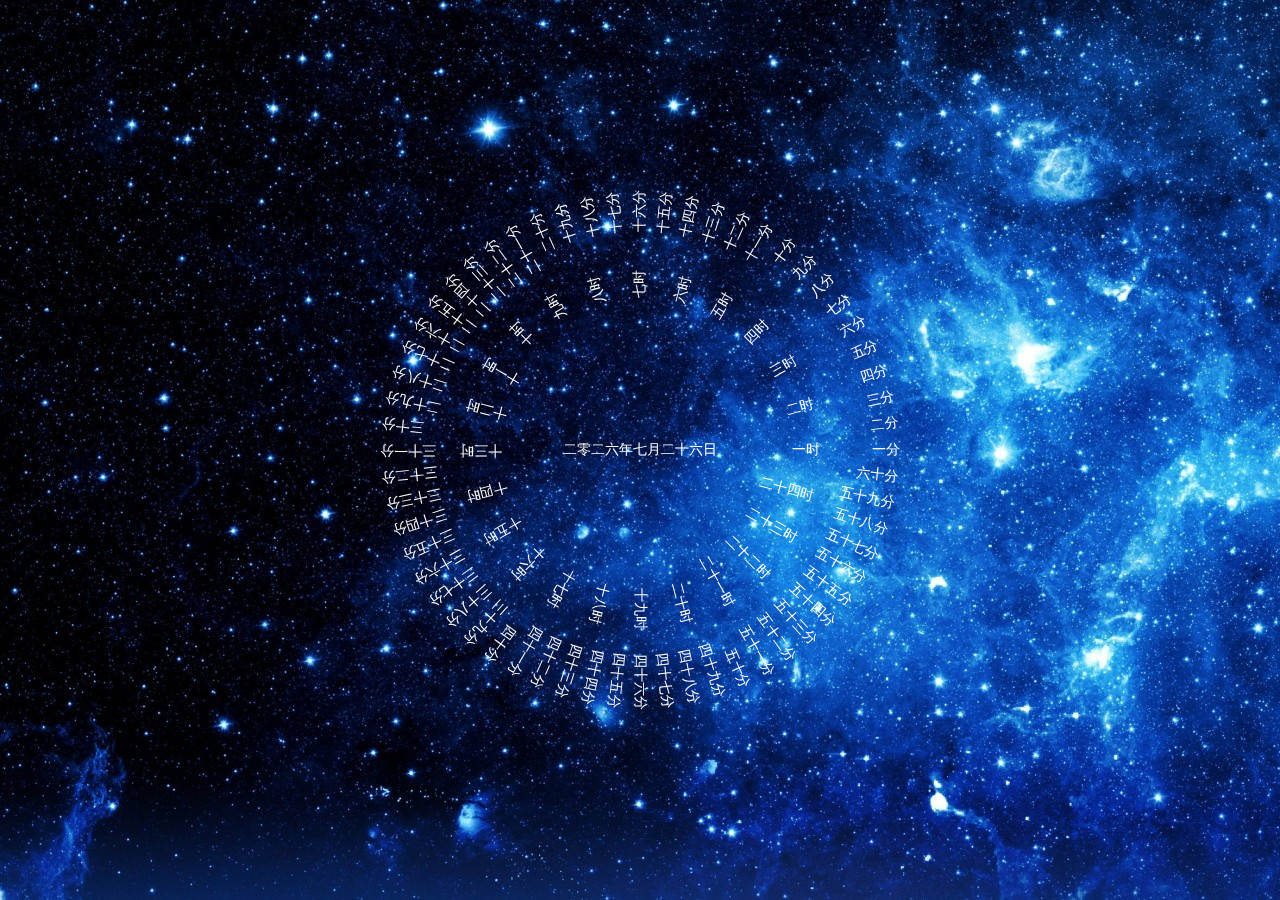
<file: Clock/index.html>
<!DOCTYPE html>
<html lang="en">
<head>
<meta charset="UTF-8">
<title>Clock</title>
<link rel="stylesheet" href="css/clock.css">
</head>
<body>
<ul class="clock" id="helang-clock">
    <hr>
</ul>
<script type="text/javascript" src="js/jquery.min.js"></script>
<script type="text/javascript" src="js/clock.js"></script>
<script type="text/javascript">
    $("#helang-clock").clock();
</script>
</body>
</html>
</file>
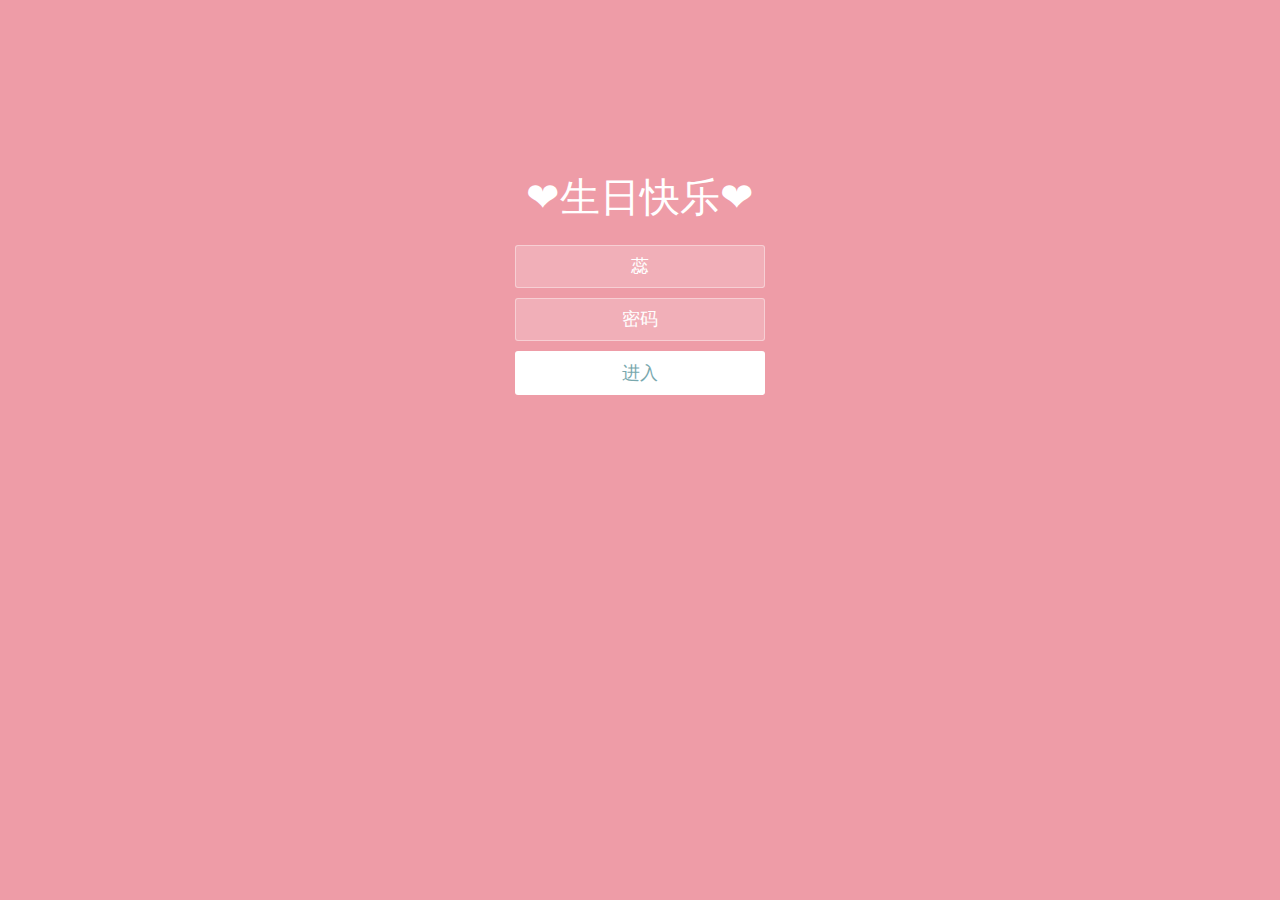
<file: shengri/index.html>
<!doctype html>
<html lang="zh">

<head>
    <meta charset="UTF-8">
    <meta http-equiv="X-UA-Compatible" content="IE=edge,chrome=1">
    <meta name="viewport" content="width=device-width, initial-scale=1.0">
    <title>Happy Birthday</title>
    <link rel="stylesheet" type="text/css" href="css/styles.css">
</head>

<style>
    .iframepage {
        -webkit-overflow-scrolling: touch;
        overflow-x: scroll;
        overflow-y: hidden;
    }

    ::-webkit-scrollbar {
        width: 0px;
    }

    /*局部滚动的dom节点*/
    .scroll-el {
        overflow: auto;
    }
</style>

<body>
    <iframe src="./html/login.html" id="iframepage" scrolling="no" onload="changeFrameHeight()" frameborder="0"
        style="width:100%" marginwidth="0" marginheight="0"></iframe>
    <script src="js/jquery-2.1.1.min.js" type="text/javascript"></script>
    <script src="js/jquery-1.8.4.min.js" type="text/javascript"></script>
</body>

</html>
</file>
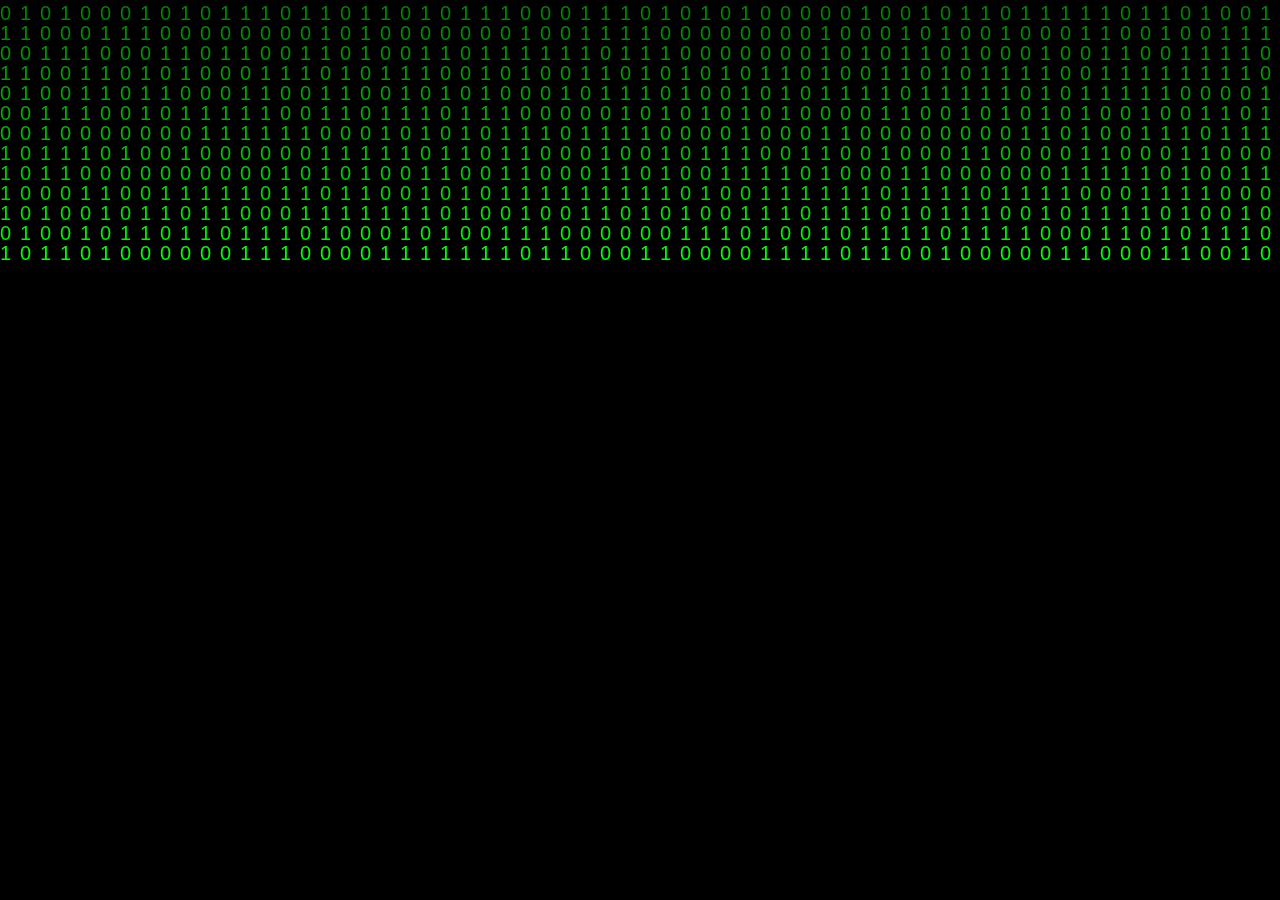
<file: rain.html>
<!DOCTYPE html>
<html>
<head>
	<meta charset="UTF-8"/>
	<title>CodeRain</title>
	<style type="text/css">
		*{margin:0;padding:0;}
		body{background:black;}
		canvas{display:block;}
	</style>
</head>
<body>
	<canvas id="c"></canvas>
	<script type="text/javascript">
		var c=document.getElementById("c");
		var ctx= c.getContext("2d");
		c.height=window.innerHeight;
		c.width=window.innerWidth;
		/*var chinese="abcdefghijklmnopqrstuvwxyz0123456789";*/c
		var chinese= "010011"
		chinese=chinese.split("");
		var font_size=20;
		var columns=c.width/font_size;
		var drops=[];
		for(var i=0;i<columns;i++)
			drops[i]=1;
		function draw(){
			ctx.fillStyle="rgba(0,0,0,0.05)";
			ctx.fillRect(0,0,c.width,c.height);
			ctx.fillStyle="#0F0";
			ctx.font=font_size+"px arial";
			for(var i=0;i<drops.length;i++){
			var text=chinese[Math.floor(Math.random()*chinese.length)];
		ctx.fillText(text,i*font_size,drops[i]*font_size);
		if(drops[i]*font_size>c.height&&Math.random()>0.975)
			drops[i]=0;
			drops[i]++;
			}
		}
		setInterval(draw,50);
	</script>
</body>
</html>
</file>
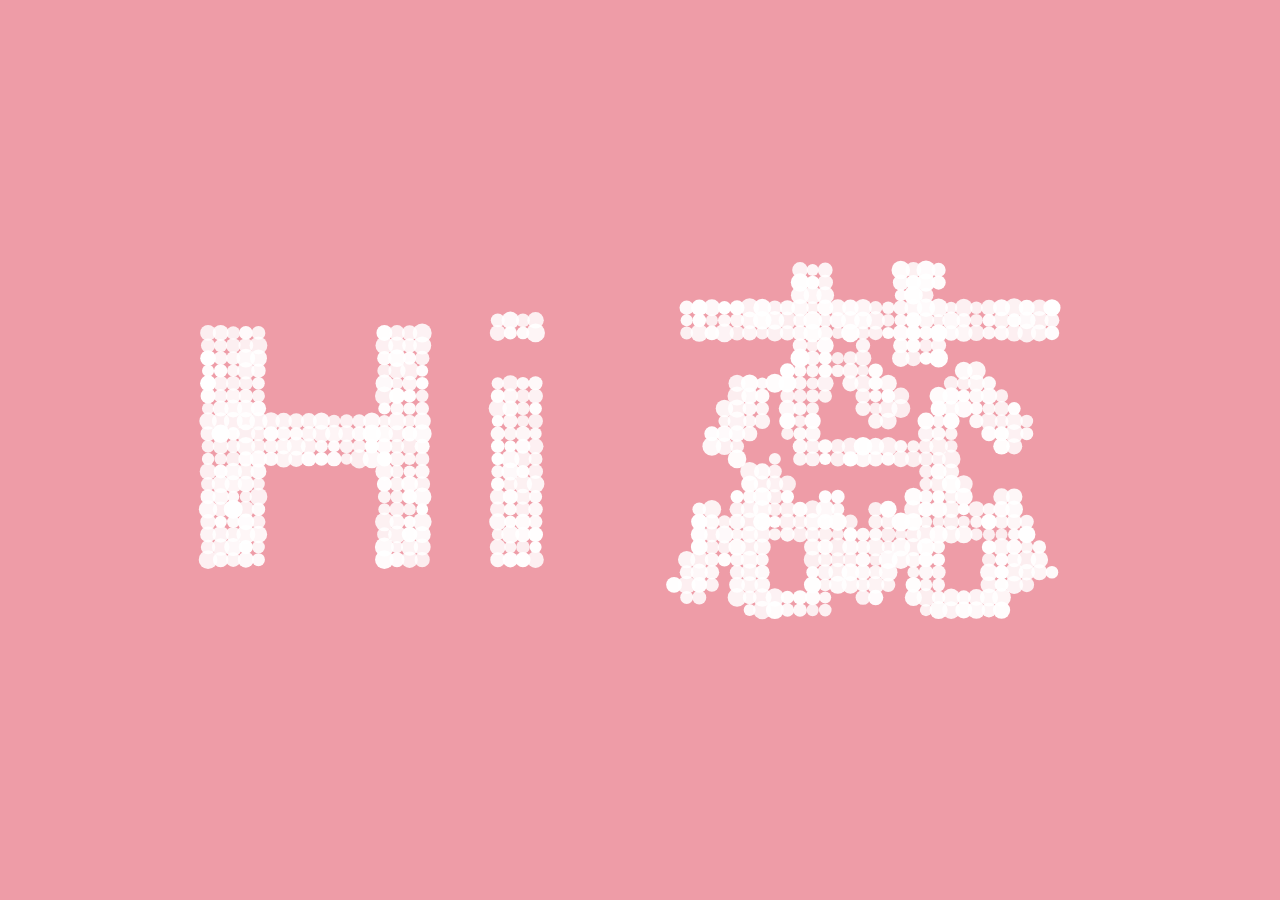
<file: shengri/html/index1.html>
<!DOCTYPE html>
<html>

<head>

  <meta charset="UTF-8">

  <title></title>

  <link rel="stylesheet" href="../css/normalizel.css">

  <link rel="stylesheet" href="../css/stylel.css" media="screen" type="text/css" />

</head>

<body>
<canvas class="canvas"></canvas>

<div class="help">?</div> 

<div class="ui">
  <input class="ui-input" type="text" />
  <span class="ui-return">↵</span>
</div>

<div class="overlay">
  <div class="tabs">
    <div class="tabs-labels"><span class="tabs-label">Commands</span><span class="tabs-label">Info</span><span class="tabs-label">Share</span></div>

    <div class="tabs-panels">
      <ul class="tabs-panel commands">
        <li class="commands-item"><span class="commands-item-title">Text</span><span class="commands-item-info" data-demo="Hello :)">Type anything</span><span class="commands-item-action">Demo</span></li>
        <li class="commands-item"><span class="commands-item-title">Countdown</span><span class="commands-item-info" data-demo="#countdown 10">#countdown<span class="commands-item-mode">number</span></span><span class="commands-item-action">Demo</span></li>
        <li class="commands-item"><span class="commands-item-title">Time</span><span class="commands-item-info" data-demo="#time">#time</span><span class="commands-item-action">Demo</span></li>
        <li class="commands-item"><span class="commands-item-title">Rectangle</span><span class="commands-item-info" data-demo="#rectangle 30x15">#rectangle<span class="commands-item-mode">width x height</span></span><span class="commands-item-action">Demo</span></li>
        <li class="commands-item"><span class="commands-item-title">Circle</span><span class="commands-item-info" data-demo="#circle 25">#circle<span class="commands-item-mode">diameter</span></span><span class="commands-item-action">Demo</span></li>

        <li class="commands-item commands-item--gap"><span class="commands-item-title">Animate</span><span class="commands-item-info" data-demo="The time is|#time|#countdown 3|#icon thumbs-up"><span class="commands-item-mode">command1</span>&nbsp;|<span class="commands-item-mode">command2</span></span><span class="commands-item-action">Demo</span></li>
      </ul>
    </div>
  </div>
</div>

  <script src="../js/indexl.js"></script>

</body>

</html>
</file>
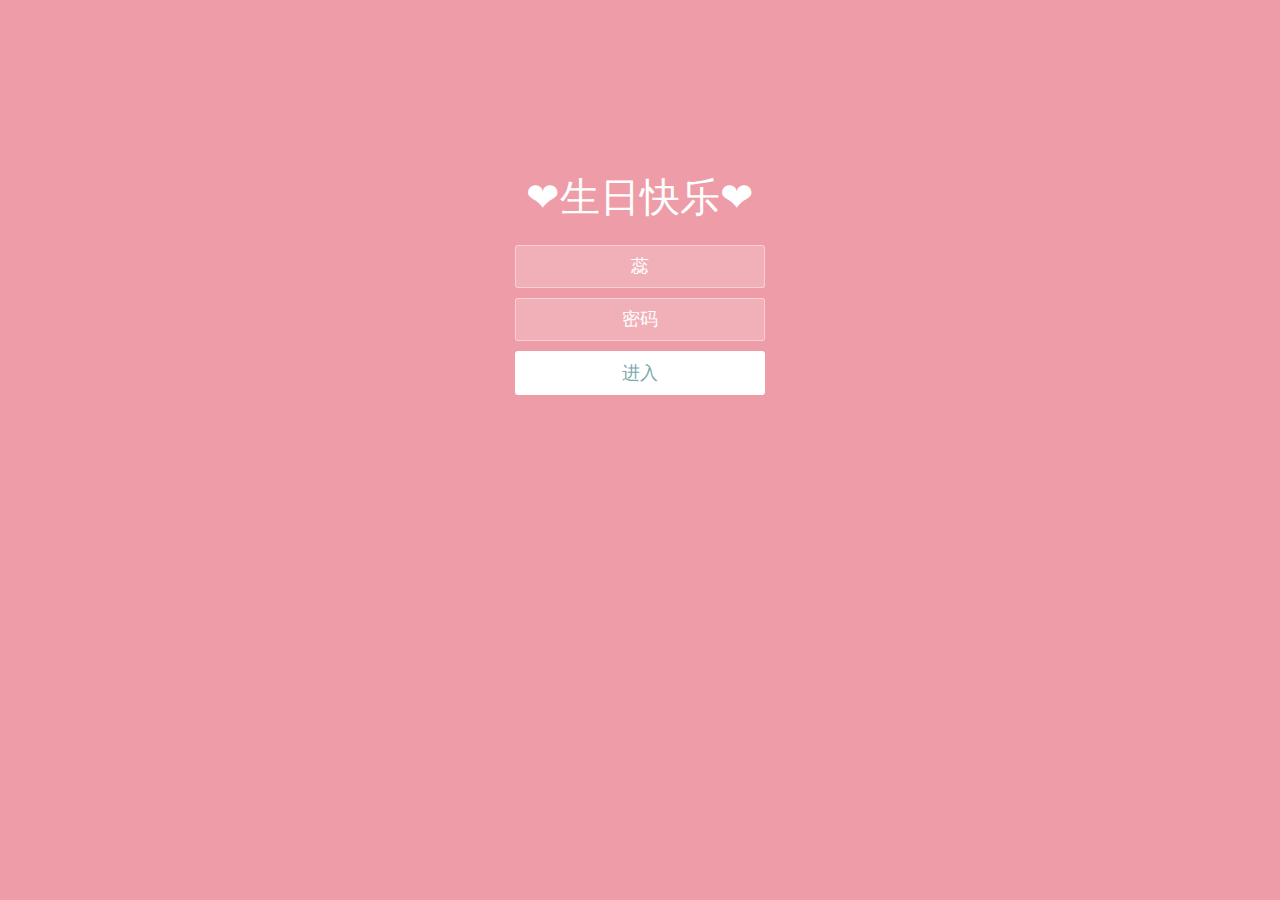
<file: shengri/html/login.html>
<!doctype html>
<html lang="zh">

<head>
	<meta charset="UTF-8">
	<meta http-equiv="X-UA-Compatible" content="IE=edge,chrome=1">
	<meta name="viewport" content="width=device-width, initial-scale=1.0">
	<title>Happy Birthday</title>
	<link rel="stylesheet" type="text/css" href="../css/styles.css">
</head>

<body>
	<div class="htmleaf-container">
		<div class="wrapper">
			<div class="container">
				<h1>❤生日快乐❤</h1>
				<form class="form">
					<input id="userName" name="userName" type="text" placeholder="xx" value="蕊">
					<input id="pwd" name="pwd" type="password" placeholder="密码">
					<button type="submit" id="login-button">进入</button>
				</form>
			</div>
			<ul class="bg-bubbles">
				<li></li>
				<li></li>
				<li></li>
				<li></li>
				<li></li>
				<li></li>
				<li></li>
				<li></li>
				<li></li>
				<li></li>
			</ul>
		</div>
	</div>

	<script src="../js/jquery-2.1.1.min.js" type="text/javascript"></script>
	<script src="../js/jquery-1.8.4.min.js" type="text/javascript"></script>

</body>

</html>
</file>
<file: Clock/css/clock.css>
body{
    font-size: 14px;
    color: #ffffff;
    font-family: 'Microsoft YaHei', 'Times New Roman', Times, serif;
    background: url(../image/bg1.jpg) no-repeat;
    background-size: 100% 100% ;
	background-attachment: fixed;
    padding: 0;
    margin: 0;
    background-size: cover;
    -webkit-background-size: cover;
    -moz-background-size: cover; 
}
.clock{
    list-style: none;
    margin: auto;
    padding: 0;
    width: 700px;
    height: 700px;
    position: fixed;
    top: 0;
    right: 0;
    bottom: 0;
    left: 0;
    line-height: 20px;

    user-select: none;

}

.clock .date{
    position: absolute;
    z-index: 1;
    width: 100%;
    height: 20px;
    text-align: center;
    top: 340px;
    left: 0;
}
.clock .hour{
    position: absolute;
    z-index: 3;
    width: 360px;
    height: 20px;
    top: 340px;
    left: 170px;
    transition: transform 0.3s ease-in-out 0s;
    transform:rotate(0deg);
}
.clock .hour>div{
    position: absolute;
    width: 100%;
    right: 0;
    top: 0;
    transition: transform 1s ease-in-out 0s;
    transform:rotate(0deg);
}
.clock .hour>div>div{
    float: right;
    width: 60px;
    text-align: right;
}
.clock .minute{
    position: absolute;
    z-index: 4;
    width: 520px;
    height: 20px;
    top: 340px;
    left: 90px;
}
.clock .sec{
    position: absolute;
    z-index: 5;
    width: 680px;
    height: 20px;
    top: 340px;
    left: 10px;
}
.clock>hr{
    height: 0;
    width: 0%;
    position: absolute;
    z-index: 1;
    border: #ffffff solid 0;
    border-bottom-width: 1px;
    margin: 10px 0 0 0;
    left: 50%;
    top: 50%;
    transition: width 0.3s ease-in-out 0s;
    overflow: visible;
}
.clock>hr.active:before{
    content: '';
    display: block;
    width: 5px;
    height: 5px;
    border-radius: 50%;
    background-color: #ffffff;
    top: -2px;
    left: 0;
    position: absolute;
}
</file>
<file: shengri/css/styles.css>
* {
  box-sizing: border-box;
  margin: 0;
  padding: 0;
  font-weight: 300;
}
body {
  font-family:"Microsoft YaHei";
  color: white;
  font-weight: 300;
}
body ::-webkit-input-placeholder {
  /* WebKit browsers */
  font-family:"Microsoft YaHei";
  color: white;
  font-weight: 300;
}
body :-moz-placeholder {
  /* Mozilla Firefox 4 to 18 */
  font-family:"Microsoft YaHei";
  color: white;
  opacity: 1;
  font-weight: 300;
}
body ::-moz-placeholder {
  /* Mozilla Firefox 19+ */
  font-family:"Microsoft YaHei";
  color: white;
  opacity: 1;
  font-weight: 300;
}
body :-ms-input-placeholder {
  /* Internet Explorer 10+ */
  font-family:"Microsoft YaHei";
  color: white;
  font-weight: 300;
}
.wrapper {
  background: #ee9ca7;
  background: -webkit-linear-gradient(top left, #ee9ca7 0%, #ee9ca7 100%);
  background: linear-gradient(to bottom right, #ee9ca7 0%, #ee9ca7 100%);
  background-color:rgba(255,255,255,0.9);
  position: absolute;
  top:0;
  left: 0;
  width: 100%;
  height: 100%;
  overflow: hidden;

}

.wrapper.form-success .container h1 {
  -webkit-transform: translateY(85px);
      -ms-transform: translateY(85px);
          transform: translateY(85px);
}
.container {
  max-width: 600px;
  margin: 0 auto;
  margin-top: 7%;
  padding: 80px 0;
  height: 400px;
  text-align: center;
}
.container h1 {
  font-size: 40px;
  -webkit-transition-duration: 1s;
          transition-duration: 1s;
  -webkit-transition-timing-function: ease-in-put;
          transition-timing-function: ease-in-put;
  font-weight: 200;
}
form {
  padding: 20px 0;
  position: relative;
  z-index: 2;
}
form input {
  -webkit-appearance: none;
     -moz-appearance: none;
          appearance: none;
  outline: 0;
  border: 1px solid rgba(255, 255, 255, 0.4);
  background-color: rgba(255, 255, 255, 0.2);
  width: 250px;
  border-radius: 3px;
  padding: 10px 15px;
  margin: 0 auto 10px auto;
  display: block;
  text-align: center;
  font-family: "Microsoft YaHei";
  font-size: 18px;
  color: white;
  -webkit-transition-duration: 0.25s;
          transition-duration: 0.25s;
  font-weight: 300;
}
form input:hover {
  background-color: rgba(255, 255, 255, 0.4);
}
form input:focus {
  background-color: white;
  width: 300px;
  color: #79A8AE;
}
form button {
  -webkit-appearance: none;
     -moz-appearance: none;
          appearance: none;
  outline: 0;
  background-color: white;
  font-family: "Microsoft YaHei";
  border: 0;
  padding: 10px 15px;
  color: #79A8AE;
  border-radius: 3px;
  width: 250px;
  cursor: pointer;
  font-size: 18px;
  -webkit-transition-duration: 0.25s;
          transition-duration: 0.25s;
}
form button:hover {
  background-color: #f5f7f9;
}
.bg-bubbles {
  position: absolute;
  top: 0;
  left: 0;
  width: 100%;
  height: 100%;
  z-index: 1;
}
.bg-bubbles li {
  position: absolute;
  list-style: none;
  display: block;
  width: 40px;
  height: 40px;
  background-color: rgba(255, 255, 255, 0.15);
  bottom: -160px;
  -webkit-animation: square 30s infinite;
  animation: square 30s infinite;
  -webkit-transition-timing-function: linear;
  transition-timing-function: linear;
}
.bg-bubbles li:nth-child(1) {
  left: 10%;
}
.bg-bubbles li:nth-child(2) {
  left: 20%;
  width: 80px;
  height: 80px;
  -webkit-animation-delay: 2s;
          animation-delay: 2s;
  -webkit-animation-duration: 17s;
          animation-duration: 17s;
}
.bg-bubbles li:nth-child(3) {
  left: 25%;
  -webkit-animation-delay: 4s;
          animation-delay: 4s;
}
.bg-bubbles li:nth-child(4) {
  left: 40%;
  width: 60px;
  height: 60px;
  -webkit-animation-duration: 22s;
          animation-duration: 22s;
  background-color: rgba(255, 255, 255, 0.25);
}
.bg-bubbles li:nth-child(5) {
  left: 70%;
}
.bg-bubbles li:nth-child(6) {
  left: 80%;
  width: 120px;
  height: 120px;
  -webkit-animation-delay: 3s;
          animation-delay: 3s;
  background-color: rgba(255, 255, 255, 0.2);
}
.bg-bubbles li:nth-child(7) {
  left: 32%;
  width: 160px;
  height: 160px;
  -webkit-animation-delay: 7s;
          animation-delay: 7s;
}
.bg-bubbles li:nth-child(8) {
  left: 55%;
  width: 20px;
  height: 20px;
  -webkit-animation-delay: 15s;
          animation-delay: 15s;
  -webkit-animation-duration: 40s;
          animation-duration: 40s;
}
.bg-bubbles li:nth-child(9) {
  left: 25%;
  width: 10px;
  height: 10px;
  -webkit-animation-delay: 2s;
          animation-delay: 2s;
  -webkit-animation-duration: 40s;
          animation-duration: 40s;
  background-color: rgba(255, 255, 255, 0.3);
}
.bg-bubbles li:nth-child(10) {
  left: 90%;
  width: 160px;
  height: 160px;
  -webkit-animation-delay: 11s;
          animation-delay: 11s;
}
@-webkit-keyframes square {
  0% {
    -webkit-transform: translateY(0);
            transform: translateY(0);
  }
  100% {
    -webkit-transform: translateY(-900px) rotate(600deg);
            transform: translateY(-900px) rotate(600deg);
  }
}
@keyframes square {
  0% {
    -webkit-transform: translateY(0);
            transform: translateY(0);
  }
  100% {
    -webkit-transform: translateY(-900px) rotate(600deg);
            transform: translateY(-900px) rotate(600deg);
  }
}
</file>
<file: shengri/css/stylel.css>
body {
  font-family: "Avenir", "Helvetica Neue", Helvetica, Arial, sans-serif;
  background: #79a8ae;
  color: #666;
  font-size: 16px;
  line-height: 1.5em;
}

h1 {
  color: #111;
  margin: 0 0 12px 0;
  font-size: 24px;
  line-height: 1.5em;
}

p {
  margin: 0 0 10x 0;
}

a {
  color: #888;
  text-decoration: none;
  border-bottom: 1px solid #ccc;
}

a:hover {
  border-bottom-color: #888;
}

body,
.overlay {
  -webkit-perspective: 1000;
  -webkit-perspective-origin-y: 25%;
}

.body--ready {
  /* Ideas
  background: -webkit-linear-gradient(top, #e2b986 -10%, #241c35 140%);
  background: -webkit-linear-gradient(top, #c97369 -40%, #241c35 130%);
  background: -webkit-linear-gradient(top, #fac4c4 -10%, #606386 140%);
  background: -webkit-linear-gradient(top, #519ab0 0%, #414A6D 110%);
  background: -webkit-linear-gradient(top, rgb(129, 0, 170) 0%, rgb(43, 4, 114) 110%);
  background: -webkit-linear-gradient(top, rgb(163, 235, 189) 0%, rgb(16, 93, 145) 110%);
  background: -webkit-linear-gradient(top, rgb(165, 103, 189) 0%, rgb(75, 233, 214) 120%);
  */

  background: -webkit-linear-gradient(top, rgb(238, 156, 167) 0%, rgb(238, 156, 167) 120%);
  background: -moz-linear-gradient(top, rgb(238, 156, 167) 0%, rgb(238, 156, 167) 120%);
  background: -o-linear-gradient(top, rgb(238, 156, 167) 0%, rgb(238, 156, 167) 120%);
  background: -ms-linear-gradient(top, rgb(238, 156, 167) 0%, rgb(238, 156, 167) 120%);
  background: linear-gradient(top, rgb(238, 156, 167) 0%, rgb(238, 156, 167) 120%);
}

.body--ready .overlay {
  -webkit-transition: -webkit-transform 0.7s cubic-bezier(0.694, 0.0482, 0.335, 1),
                      opacity 0.7s cubic-bezier(0.694, 0.0482, 0.335, 1);
  -moz-transition: -moz-transform 0.7s cubic-bezier(0.694, 0.0482, 0.335, 1),
                      opacity 0.7s cubic-bezier(0.694, 0.0482, 0.335, 1);
  -ms-transition: -ms-transform 0.7s cubic-bezier(0.694, 0.0482, 0.335, 1),
                      opacity 0.7s cubic-bezier(0.694, 0.0482, 0.335, 1);
  -o-transition: -o-transform 0.7s cubic-bezier(0.694, 0.0482, 0.335, 1),
                      opacity 0.7s cubic-bezier(0.694, 0.0482, 0.335, 1);
  transition: transform 0.7s cubic-bezier(0.694, 0.0482, 0.335, 1),
                      opacity 0.7s cubic-bezier(0.694, 0.0482, 0.335, 1);
}


.ui {
  position: absolute;
  left: 50%;
  bottom: 5%;
  width: 300px;
  margin-left: -150px;
}

.ui-input {
  display: none;
  width: 100%;
  height: 50px;
  background: none;
  font-size: 24px;
  font-weight: bold;
  color: #fff;
  text-align: center;
  border: none;
  border-bottom: 2px solid white;
}

.ui-input:focus {
  outline: none;
  border: none;
  border-bottom: 2px solid white;
}

.ui-return {
  display: none;
  position: absolute;
  top: 20px;
  right: 0;
  padding: 3px 2px 0 2px;
  font-size: 10px;
  line-height: 10px;
  color: #fff;
  border: 1px solid #fff;
}

.ui--enter .ui-return {
  display: block;
}

.ui--wide {
  width: 76%;
  margin-left: 12%;
  left: 0;
}

.ui--wide .ui-return {
  right: -20px;
}

.help {
  display: none;
  position: absolute;
  top: 40px;
  right: 40px;
  width: 25px;
  height: 25px;
  text-align: center;
  font-size: 13px;
  line-height: 27px;
  font-weight: bold;
  cursor: pointer;
  background: #fff;
  color: #79a8ae;
  opacity: .9;

  -webkit-transition: opacity 0.1s cubic-bezier(0.694, 0.0482, 0.335, 1);
  -moz-transition: opacity 0.1s cubic-bezier(0.694, 0.0482, 0.335, 1);
  -ms-transition: opacity 0.1s cubic-bezier(0.694, 0.0482, 0.335, 1);
  -o-transition: opacity 0.1s cubic-bezier(0.694, 0.0482, 0.335, 1);
  transition: opacity 0.1s cubic-bezier(0.694, 0.0482, 0.335, 1);
}

.help:hover {
  opacity: 1;
}

.overlay {
  position: absolute;
  top: 50%;
  left: 50%;
  width: 550px;
  height: 490px;
  margin: -260px 0 0 -275px;
  opacity: 0;

  -webkit-transform: rotateY(90deg);
  -moz-transform: rotateY(90deg);
  -ms-transform: rotateY(90deg);
  -o-transform: rotateY(90deg);
  transform: rotateY(90deg);
}

.overlay--visible {
  opacity: 1;

  -webkit-transform: rotateY(0);
  -moz-transform: rotateY(0);
  -ms-transform: rotateY(0);
  -o-transform: rotateY(0);
  transform: rotateY(0);
}

.ui-share,
.ui-details {
  opacity: .9;
  background: #fff;
  z-index: 2;
}

.ui-details-content,
.ui-share-content {
  padding: 100px 50px;
}

.commands {
  margin: 0;
  padding: 0;
  list-style: none;
  cursor: pointer;
}

.commands-item {
  font-size: 12px;
  line-height: 22px;
  font-weight: bold;
  text-transform: uppercase;
  letter-spacing: 1px;
  padding: 20px;
  background: #fff;
  margin-top: 1px;
  color: #333;
  opacity: .9;

  -webkit-transition: -webkit-transform 0.7s cubic-bezier(0.694, 0.0482, 0.335, 1),
                      opacity 0.1s cubic-bezier(0.694, 0.0482, 0.335, 1);
  -moz-transition: -moz-transform 0.1s cubic-bezier(0.694, 0.0482, 0.335, 1),
                      opacity 0.1s cubic-bezier(0.694, 0.0482, 0.335, 1);
  -ms-transition: -ms-transform 0.1s cubic-bezier(0.694, 0.0482, 0.335, 1),
                      opacity 0.1s cubic-bezier(0.694, 0.0482, 0.335, 1);
  -o-transition: -o-transform 0.1s cubic-bezier(0.694, 0.0482, 0.335, 1),
                      opacity 0.1s cubic-bezier(0.694, 0.0482, 0.335, 1);
  transition: transform 0.1s cubic-bezier(0.694, 0.0482, 0.335, 1),
                      opacity 0.1s cubic-bezier(0.694, 0.0482, 0.335, 1);
}

.commands-item--gap {
  margin-top: 9px;
}

.commands-item:hover {
  opacity: 1;
}

.commands-item:hover .commands-item-action {
  background: #333;
}

.commands-item a {
  display: inline-block;
}

.commands-item-mode {
  display: inline-block;
  margin-left: 3px;
  font-style: italic;
  color: #ccc;
}

.commands-item-title {
  display: inline-block;
  width: 150px;
}

.commands-item-info {
  display: inline-block;
  width: 300px;
  font-size: 14px;
  text-transform: none;
  letter-spacing: 0;
  font-weight: normal;
  color: #aaa;
}

.commands-item-action {
  display: inline-block;
  float: right;
  margin-top: 3px;
  text-transform: uppercase;
  font-size: 10px;
  line-height: 10px;
  color: #fff;
  background: #90c9d1;
  padding: 5px 10px 4px 10px;
  border-radius: 3px;
}

.commands-item:first-child {
  margin-top: 0;
}

.twitter-share {
  position: absolute;
  top: 4px;
  right: 20px;
}


.tabs-labels {
  margin-bottom: 9px;
}

.tabs-label {
  display: inline-block;
  background: #fff;
  padding: 10px 20px;
  font-size: 12px;
  line-height: 22px;
  font-weight: bold;
  text-transform: uppercase;
  letter-spacing: 1px;
  color: #333;
  opacity: .5;
  cursor: pointer;
  margin-right: 2px;

  -webkit-transition: opacity 0.1s cubic-bezier(0.694, 0.0482, 0.335, 1);
  -moz-transition: opacity 0.1s cubic-bezier(0.694, 0.0482, 0.335, 1);
  -ms-transition: opacity 0.1s cubic-bezier(0.694, 0.0482, 0.335, 1);
  -o-transition: opacity 0.1s cubic-bezier(0.694, 0.0482, 0.335, 1);
  transition: opacity 0.1s cubic-bezier(0.694, 0.0482, 0.335, 1);
}

.tabs-label:hover {
  opacity: .9;
}

.tabs-label--active {
  opacity: .9;
}

.tabs-panel {
  display: none;
}

.tabs-panel--active {
  display: block;
}

.tab-panel {
  position: absolute;
  top: 0;
  left: 0;
  width: 100%;
}

.touch .ui-input {
  display: none;
}
</file>
<file: shengri/css/normalizel.css>
html{font-family:sans-serif;-ms-text-size-adjust:100%;-webkit-text-size-adjust:100%}body{margin:0}article,aside,details,figcaption,figure,footer,header,hgroup,main,nav,section,summary{display:block}audio,canvas,progress,video{display:inline-block;vertical-align:baseline}audio:not([controls]){display:none;height:0}[hidden],template{display:none}a{background:transparent}a:active,a:hover{outline:0}abbr[title]{border-bottom:1px dotted}b,strong{font-weight:bold}dfn{font-style:italic}h1{font-size:2em;margin:0.67em 0}mark{background:#ff0;color:#000}small{font-size:80%}sub,sup{font-size:75%;line-height:0;position:relative;vertical-align:baseline}sup{top:-0.5em}sub{bottom:-0.25em}img{border:0}svg:not(:root){overflow:hidden}figure{margin:1em 40px}hr{-moz-box-sizing:content-box;box-sizing:content-box;height:0}pre{overflow:auto}code,kbd,pre,samp{font-family:monospace, monospace;font-size:1em}button,input,optgroup,select,textarea{color:inherit;font:inherit;margin:0}button{overflow:visible}button,select{text-transform:none}button,html input[type="button"],input[type="reset"],input[type="submit"]{-webkit-appearance:button;cursor:pointer}button[disabled],html input[disabled]{cursor:default}button::-moz-focus-inner,input::-moz-focus-inner{border:0;padding:0}input{line-height:normal}input[type="checkbox"],input[type="radio"]{-moz-box-sizing:border-box;box-sizing:border-box;padding:0}input[type="number"]::-webkit-inner-spin-button,input[type="number"]::-webkit-outer-spin-button{height:auto}input[type="search"]{-webkit-appearance:textfield;-moz-box-sizing:content-box;box-sizing:content-box}input[type="search"]::-webkit-search-cancel-button,input[type="search"]::-webkit-search-decoration{-webkit-appearance:none}fieldset{border:1px solid #c0c0c0;margin:0 2px;padding:0.35em 0.625em 0.75em}legend{border:0;padding:0}textarea{overflow:auto}optgroup{font-weight:bold}table{border-collapse:collapse;border-spacing:0}td,th{padding:0}
</file>
